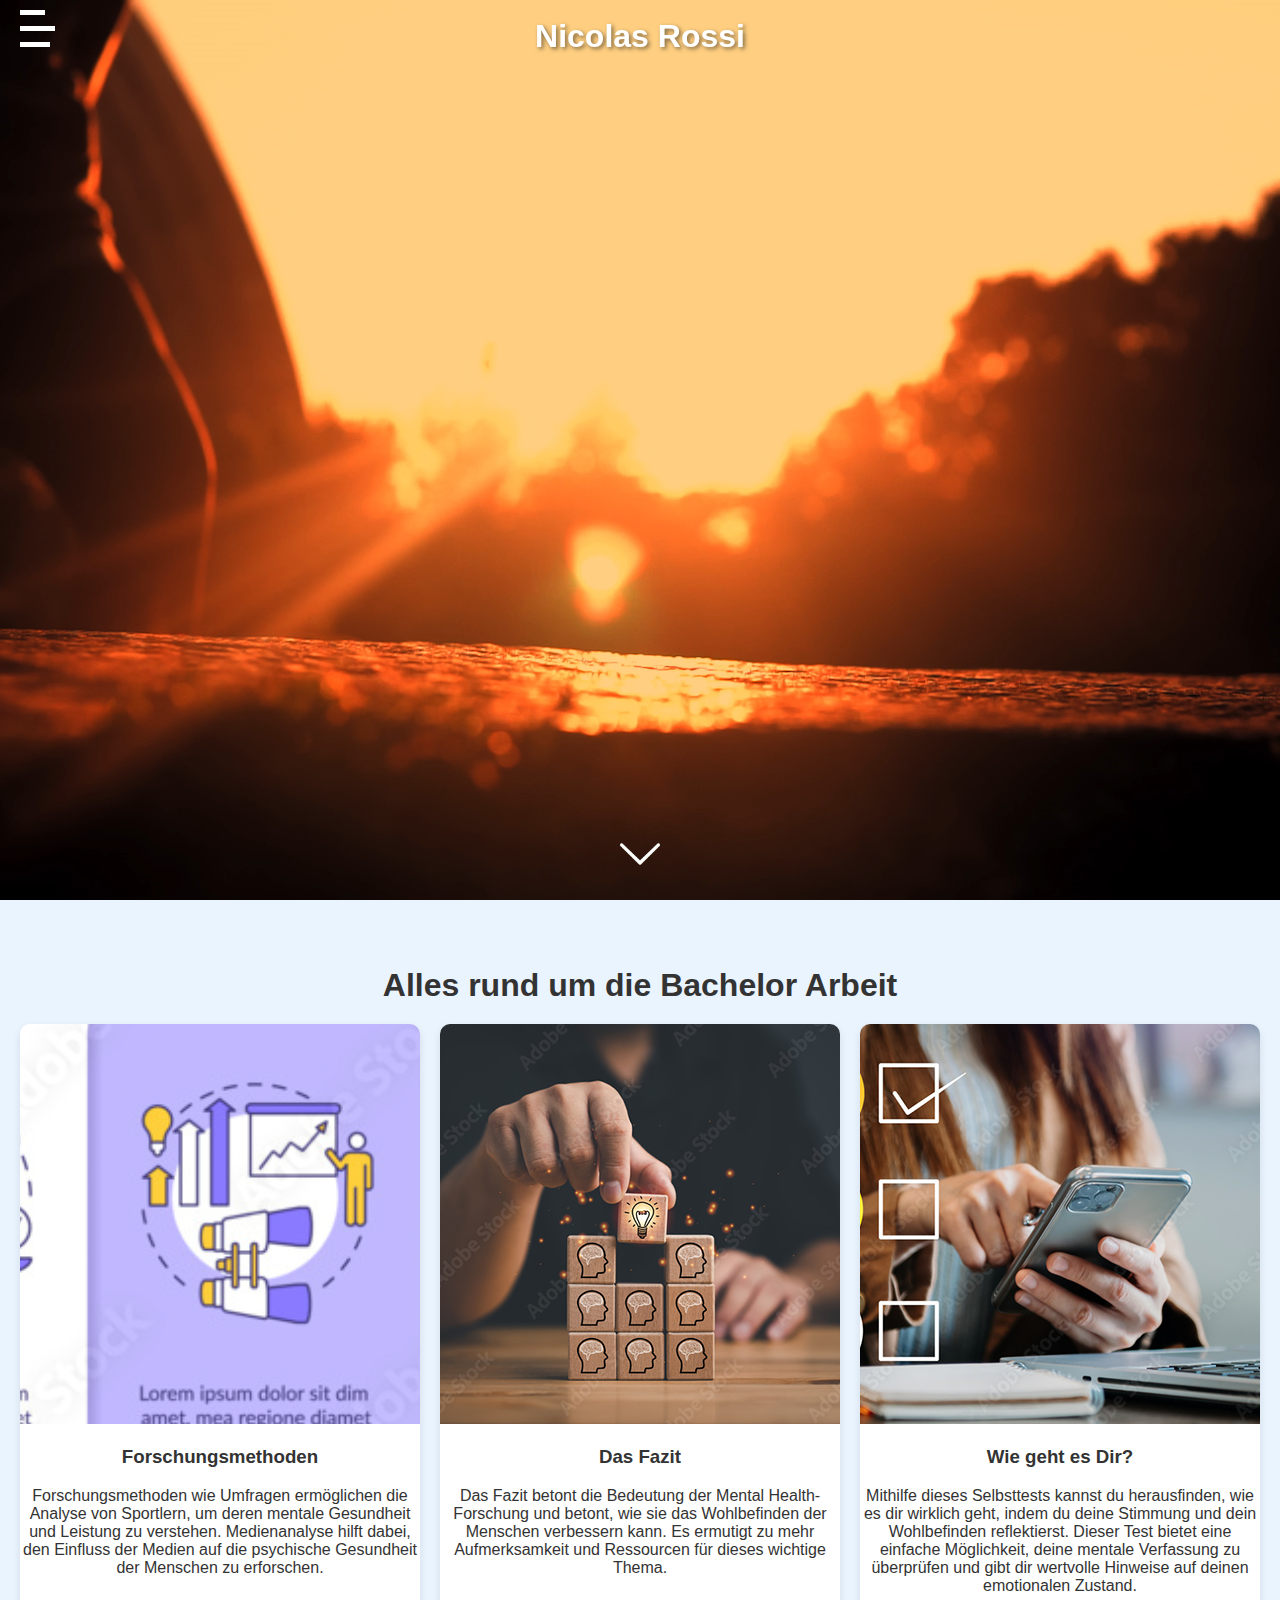
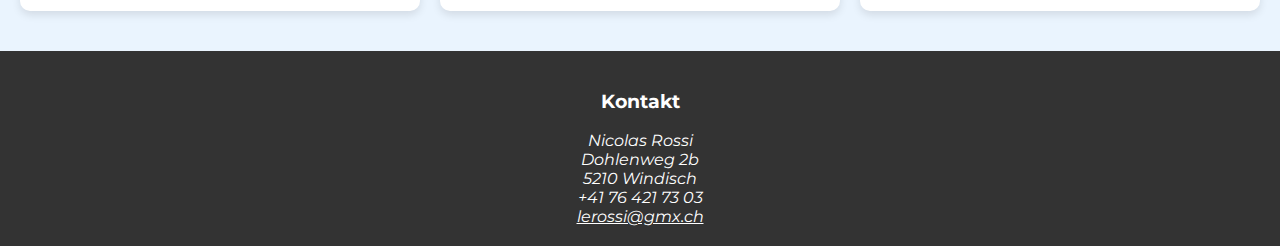
<file: HTML/index.html>
<!DOCTYPE html>
<html lang="de">

<head>
    <meta charset="UTF-8">
    <meta name="viewport" content="width=device-width, initial-scale=1.0">
    <title>Mental Health im Spitzensport</title>
    <link rel="stylesheet" href="../CSS/startseite.css">    <link href="https://fonts.googleapis.com/css2?family=Montserrat:wght@400;700&display=swap" rel="stylesheet">
    

</head>

<body>
  <!-- Hamburger Menü Button -->
<div class="menu-button"> <!-- Diese Klasse muss mit Ihrem CSS übereinstimmen -->
    <div class="bar"></div> <!-- Die Kind-Elemente für die Balken -->
</div>

    <!-- Das Navigationsmenü, das sich beim Klicken auf den Hamburger-Button öffnet -->
    <div class="menu-overlay" id="menuOverlay">
        <div class="menu-content">
            <span id="closeMenu" class="close-menu">X</span>
            <h1>Nicolas Rossi</h1>
            <ul>
                <li><a href="forschungsmethoden.html">Forschungsmethoden</a></li>
                <li><a href="fazit.html">Fazit</a></li>
                <li><a href="umfrage.html">Selbsttest - wie geht es dir?</a></li>
                <li><a href="kontakt.html">Kontakt</a></li>
            </ul>
        </div>
    </div>
    
    <div class="frontpage-content">
        <h1><a href="index.html" class="home-link">Nicolas Rossi</a></h1>
    </div>
    
    
   


    <!-- Textanimation -->
    <div class="text-animation-container">
        <div class="text-container">
            <h1 class="animated-text">Mental Health
                 im Spitzensport</h1> 
        </div>
    </div>

    <section class="video-overlay"></section>
    <video autoplay loop muted playsinline id="video-background">
        <source src="../Video/sports.mp4" type="video/mp4">
        Ihr Browser unterstützt das Video-Tag nicht.
    </video>

    <div class="frontpage-content">
        <!-- Hier können Sie Ihre Frontpage-Inhalte hinzufügen -->
    </div>

    <!-- Abschnitt mit Hintergrundfarbe -->
    <section id="featured-case-studies" class="featured-articles">
        <h2 class="section-title">Alles rund um die Bachelor Arbeit</h2>
        <div class="articles-container">
            <!-- Artikel 1 -->
            <div class="article">
                <a href="forschungsmethoden.html">
                    <img src="../Bilder/Forschung.png" alt="Bild 1" style="width: 400px; height: 400px;">
                    <h3>Forschungsmethoden</h3>
                </a>
                
                    <p>Forschungsmethoden wie Umfragen ermöglichen die Analyse von Sportlern, um deren mentale Gesundheit und Leistung zu verstehen. Medienanalyse hilft dabei, den Einfluss der Medien auf die psychische Gesundheit der Menschen zu erforschen. </p>
                </a>
            </div>
    
            <!-- Artikel 2 -->
            <div class="article">
                <a href="fazit.html">
                    <img src="../Bilder/fazit.png" alt="Bild 2">
                    <h3>Das Fazit</h3>
                    <p>Das Fazit betont die Bedeutung der Mental Health-Forschung und betont, wie sie das Wohlbefinden der Menschen verbessern kann. Es ermutigt zu mehr Aufmerksamkeit und Ressourcen für dieses wichtige Thema.</p>
                </a>
            </div>
    
            <!-- Artikel 3 -->
            <div class="article">
                <a href="umfrage.html">
                    <img src="../Bilder/Umfrage.png" alt="Bild 3">
                    <h3>Wie geht es Dir?</h3>
                    <p>
                        Mithilfe dieses Selbsttests kannst du herausfinden, wie es dir wirklich geht, indem du deine Stimmung und dein Wohlbefinden reflektierst. Dieser Test bietet eine einfache Möglichkeit, deine mentale Verfassung zu überprüfen und gibt dir wertvolle Hinweise auf deinen emotionalen Zustand.</p>
                </a>
            </div>
        </div>
    </section>
    
    

    <div class="menu-overlay" id="menuOverlay">
        <div class="menu-content">
            <span id="closeMenu" class="close-menu">X</span>
            <h1><a href="index.html" class="home-link">Nicolas Rossi</a></h1>
            <ul>
                <li><a href="#">Forschungsmethoden</a></li>
                <li><a href="#">Fazit</a></li>
                <li><a href="#">Umfrage</a></li>
                <li><a href="#">Kontakt</a></li>
            </ul>
        </div>
    </div>

    <!-- Footer-Bereich -->
    <footer id="myFooter">
        <div class="footer-content">
            <div class="footer-section">
                <h3>Kontakt</h3>
                <address>
                    Nicolas Rossi<br>
                    Dohlenweg 2b<br>
                    5210 Windisch<br>
                    <a href="tel:+41764217303" style="text-decoration: none;">+41 76 421 73 03</a><br>
                    <a href="mailto:lerossi@gmx.ch?subject=Bezüglich Ihres Projekts">lerossi@gmx.ch</a><br>
                
                </address>
    
            </div>
        </div>
    </footer>
   

    <!-- Scroll Down -->
    <div class="scroll-down-arrow">
        <a href="#featured-case-studies" id="scroll-link">
            <img src="../Bilder/scrollarrow.png" alt="Scroll nach unten" width="40" height="40">
        </a>
    </div>

    <script src="../JS/script.js"></script>


</body>
</html>
</file>
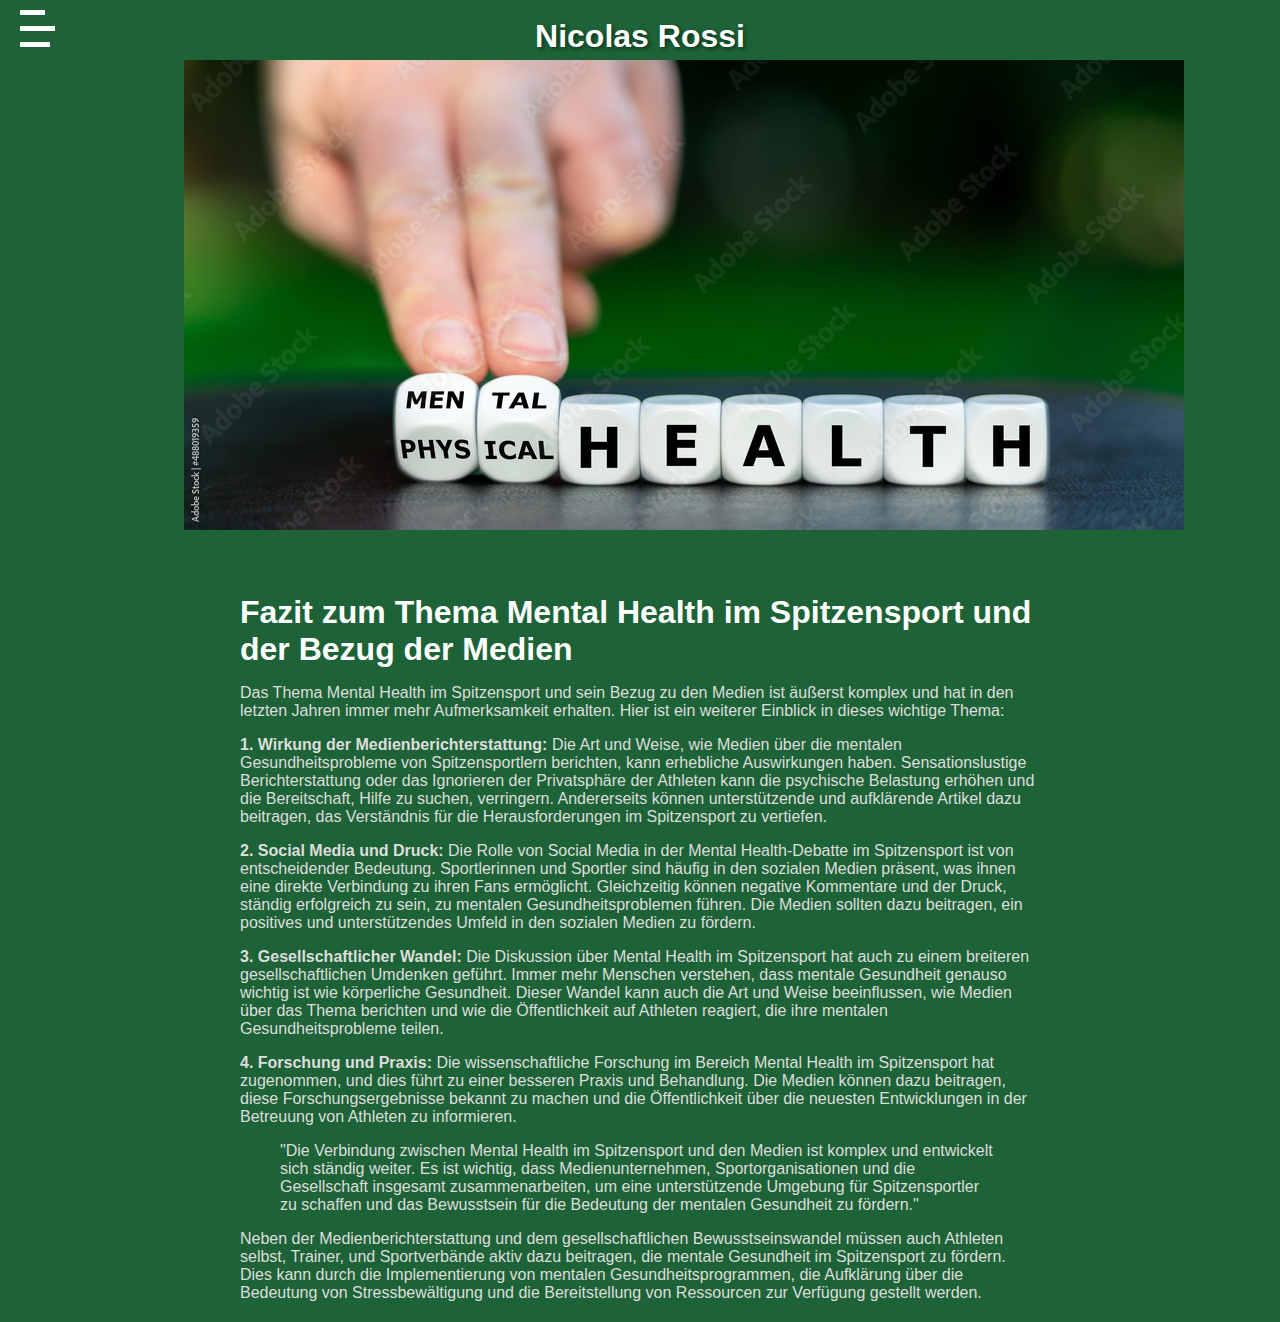
<file: HTML/fazit.html>
<!DOCTYPE html>
<html lang="de">
<head>
    <meta charset="UTF-8">
    <meta name="viewport" content="width=device-width, initial-scale=1.0">
    <title>Webseite</title>
    <link rel="stylesheet" href="../CSS/style.css">
    <link href="https://fonts.googleapis.com/css2?family=Montserrat:wght@400;700&display=swap" rel="stylesheet">
</head>
<body>
    <!-- Hamburger Menü Button -->
    <div class="menu-button">
        <div class="bar"></div>
    </div>

    <div class="menu-overlay" id="menuOverlay">
        <div class="menu-content">
            <span id="closeMenu" class="close-menu">X</span>
            <h1>Nicolas Rossi</h1>
            <ul>
                <li><a href="forschungsmethoden.html">Forschungsmethoden</a></li>
                <li><a href="fazit.html">Fazit</a></li>
                <li><a href="umfrage.html">Selbsttest - wie geht es dir?</a></li>
                <li><a href="kontakt.html">Kontakt</a></li>
            </ul>
        </div>
    </div>
    

    <div class="frontpage-content">
        <h1><a href="index.html" class="home-link">Nicolas Rossi</a></h1>
    </div>
    
    
    <!-- Menü Overlay -->
    <div class="menu-overlay" id="menuOverlay">
        <!-- Menü-Inhalt -->
    </div>

    <div class="frontpage-content">
        <!-- Frontpage-Inhalt wie zuvor -->
    </div>

    <!-- Hauptbild -->
    <div class="main-image-placeholder"><img src="../Bilder/Bild1.jpeg" alt="Mental Health Bild Bild" style="width: auto; margin-left: 10%;">
    </div>
    <!-- Beispieltext Bereich -->
    <div class="text-section">
        <h1>Fazit zum Thema Mental Health im Spitzensport und der Bezug der Medien</h1>

        <p>Das Thema Mental Health im Spitzensport und sein Bezug zu den Medien ist äußerst komplex und hat in den letzten Jahren immer mehr Aufmerksamkeit erhalten. Hier ist ein weiterer Einblick in dieses wichtige Thema:</p>
    
        <p><strong>1. Wirkung der Medienberichterstattung:</strong> Die Art und Weise, wie Medien über die mentalen Gesundheitsprobleme von Spitzensportlern berichten, kann erhebliche Auswirkungen haben. Sensationslustige Berichterstattung oder das Ignorieren der Privatsphäre der Athleten kann die psychische Belastung erhöhen und die Bereitschaft, Hilfe zu suchen, verringern. Andererseits können unterstützende und aufklärende Artikel dazu beitragen, das Verständnis für die Herausforderungen im Spitzensport zu vertiefen.</p>
    
        <p><strong>2. Social Media und Druck:</strong> Die Rolle von Social Media in der Mental Health-Debatte im Spitzensport ist von entscheidender Bedeutung. Sportlerinnen und Sportler sind häufig in den sozialen Medien präsent, was ihnen eine direkte Verbindung zu ihren Fans ermöglicht. Gleichzeitig können negative Kommentare und der Druck, ständig erfolgreich zu sein, zu mentalen Gesundheitsproblemen führen. Die Medien sollten dazu beitragen, ein positives und unterstützendes Umfeld in den sozialen Medien zu fördern.</p>
    
        <p><strong>3. Gesellschaftlicher Wandel:</strong> Die Diskussion über Mental Health im Spitzensport hat auch zu einem breiteren gesellschaftlichen Umdenken geführt. Immer mehr Menschen verstehen, dass mentale Gesundheit genauso wichtig ist wie körperliche Gesundheit. Dieser Wandel kann auch die Art und Weise beeinflussen, wie Medien über das Thema berichten und wie die Öffentlichkeit auf Athleten reagiert, die ihre mentalen Gesundheitsprobleme teilen.</p>
    
        <p><strong>4. Forschung und Praxis:</strong> Die wissenschaftliche Forschung im Bereich Mental Health im Spitzensport hat zugenommen, und dies führt zu einer besseren Praxis und Behandlung. Die Medien können dazu beitragen, diese Forschungsergebnisse bekannt zu machen und die Öffentlichkeit über die neuesten Entwicklungen in der Betreuung von Athleten zu informieren.</p>
    
        <blockquote>
            <p>"Die Verbindung zwischen Mental Health im Spitzensport und den Medien ist komplex und entwickelt sich ständig weiter. Es ist wichtig, dass Medienunternehmen, Sportorganisationen und die Gesellschaft insgesamt zusammenarbeiten, um eine unterstützende Umgebung für Spitzensportler zu schaffen und das Bewusstsein für die Bedeutung der mentalen Gesundheit zu fördern."</p>
        </blockquote>
    
        <p>Neben der Medienberichterstattung und dem gesellschaftlichen Bewusstseinswandel müssen auch Athleten selbst, Trainer, und Sportverbände aktiv dazu beitragen, die mentale Gesundheit im Spitzensport zu fördern. Dies kann durch die Implementierung von mentalen Gesundheitsprogrammen, die Aufklärung über die Bedeutung von Stressbewältigung und die Bereitstellung von Ressourcen zur Verfügung gestellt werden.</p>
    
    </div>


    

    <script src="../JS/script.js"></script>
    
</body>
</html>


</html>
</file>
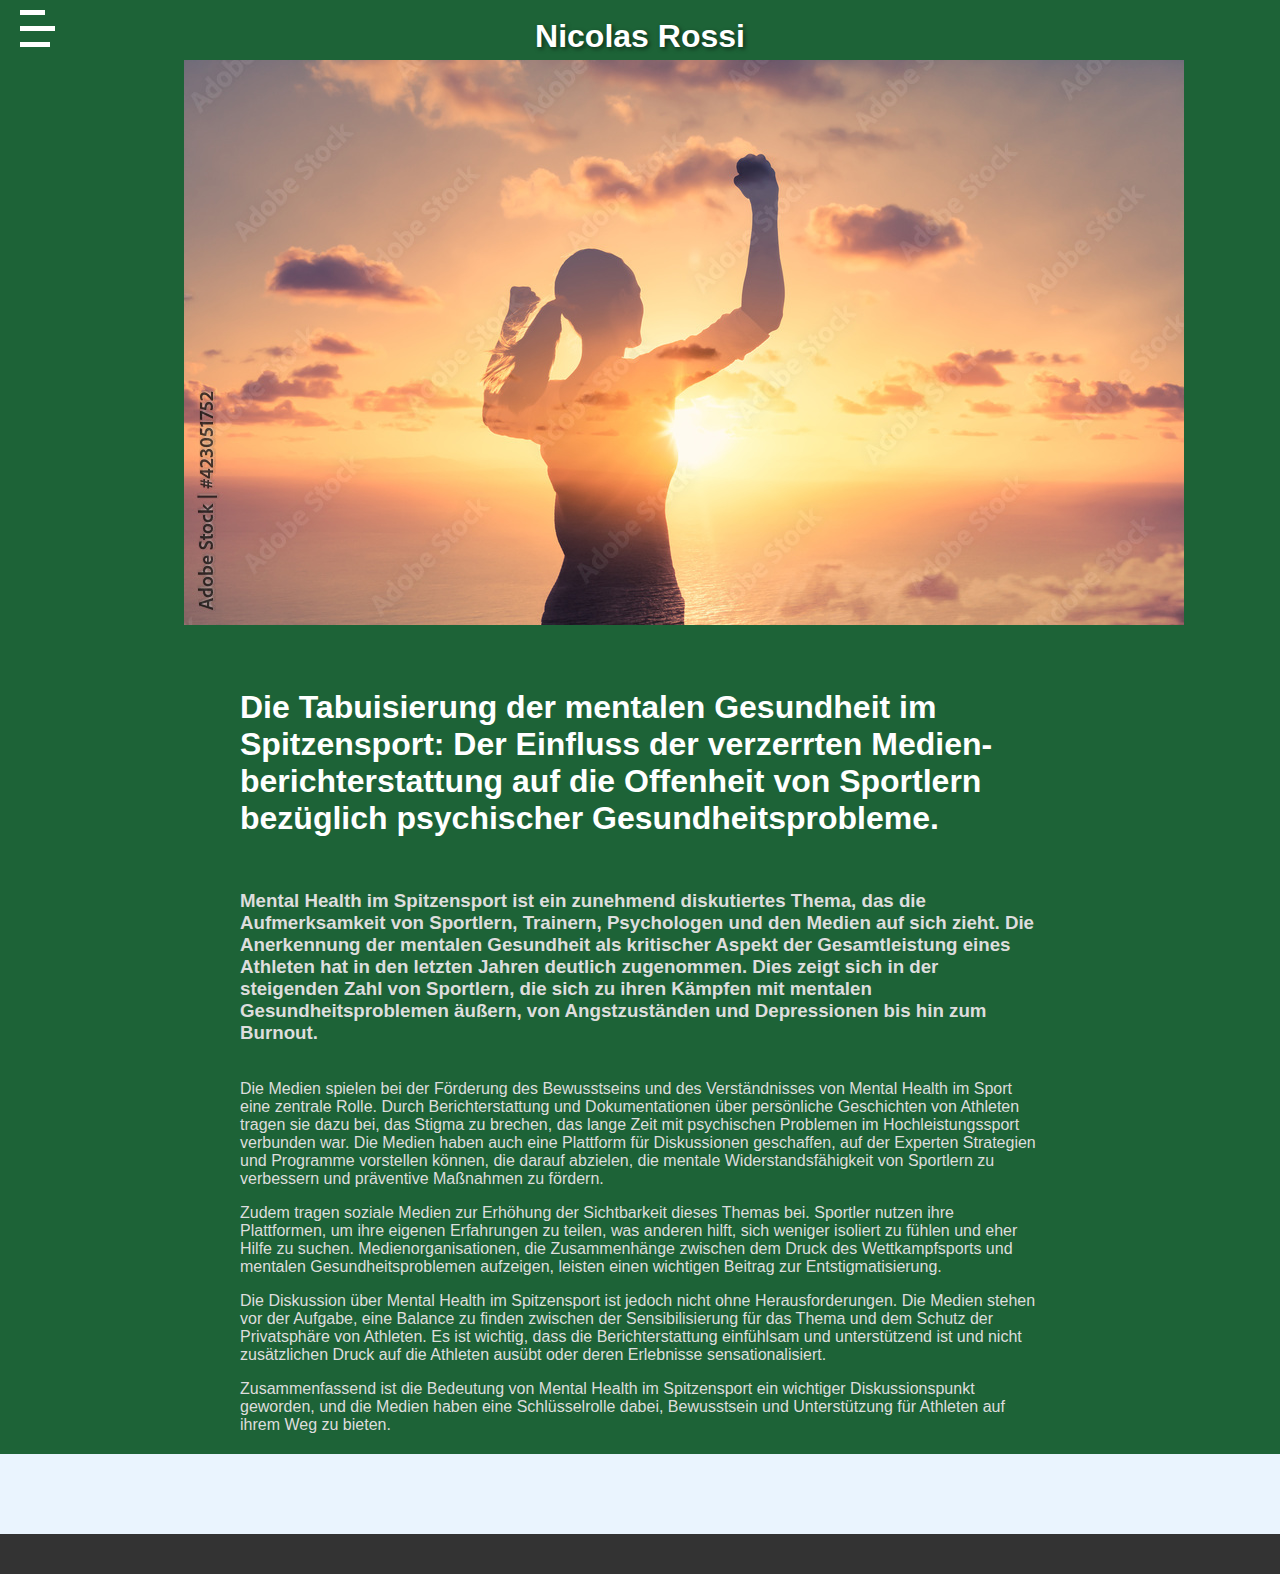
<file: HTML/forschungsmethoden.html>
<!DOCTYPE html>
<html lang="de">
<head>
    <meta charset="UTF-8">
    <meta name="viewport" content="width=device-width, initial-scale=1.0">
    <title>Webseite</title>
    <link rel="stylesheet" href="../CSS/style.css">
    <link href="https://fonts.googleapis.com/css2?family=Montserrat:wght@400;700&display=swap" rel="stylesheet">
</head>

<body>
    <!-- Hamburger Menü Button -->
    <div class="menu-button">
        <div class="bar"></div>
    </div>

    <div class="menu-overlay" id="menuOverlay">
        <div class="menu-content">
            <span id="closeMenu" class="close-menu">X</span>
            <h1>Nicolas Rossi</h1>
            <ul>
                <li><a href="forschungsmethoden.html">Forschungsmethoden</a></li>
                <li><a href="fazit.html">Fazit</a></li>
                <li><a href="umfrage.html">Selbsttest - wie geht es dir?</a></li>
                <li><a href="kontakt.html">Kontakt</a></li>
            </ul>
        </div>
    </div>
    

    <div class="frontpage-content">
        <h1><a href="index.html" class="home-link">Nicolas Rossi</a></h1>
    </div>
    
    <!-- Menü Overlay -->
    <div class="menu-overlay" id="menuOverlay">
        <!-- Menü-Inhalt -->
    </div>

    <div class="frontpage-content">
        <!-- Frontpage-Inhalt wie zuvor -->
    </div>

    <!-- Hauptbild Platzhalter -->
    <div class="main-image-placeholder"><img src="../Bilder/Bild2.jpeg" alt="Mental Health Bild Bild" style="width: auto; margin-left: 10%;">
    </div>

    <!-- Beispieltext Bereich -->
    <div class="text-section">
        <h1>Die Tabuisierung der mentalen Gesundheit im Spitzensport: Der Einfluss der verzerrten Medien- berichterstattung auf die Offenheit von Sportlern bezüglich psychischer Gesundheitsprobleme.</h1> 
        <br>
        <p><h3>
            Mental Health im Spitzensport ist ein zunehmend diskutiertes Thema, das die Aufmerksamkeit von Sportlern, Trainern, Psychologen und den Medien auf sich zieht. Die Anerkennung der mentalen Gesundheit als kritischer Aspekt der Gesamtleistung eines Athleten hat in den letzten Jahren deutlich zugenommen. Dies zeigt sich in der steigenden Zahl von Sportlern, die sich zu ihren Kämpfen mit mentalen Gesundheitsproblemen äußern, von Angstzuständen und Depressionen bis hin zum Burnout.
        </p></h3>
        <p><br>
            Die Medien spielen bei der Förderung des Bewusstseins und des Verständnisses von Mental Health im Sport eine zentrale Rolle. Durch Berichterstattung und Dokumentationen über persönliche Geschichten von Athleten tragen sie dazu bei, das Stigma zu brechen, das lange Zeit mit psychischen Problemen im Hochleistungssport verbunden war. Die Medien haben auch eine Plattform für Diskussionen geschaffen, auf der Experten Strategien und Programme vorstellen können, die darauf abzielen, die mentale Widerstandsfähigkeit von Sportlern zu verbessern und präventive Maßnahmen zu fördern.
        </p>
        <p>
            Zudem tragen soziale Medien zur Erhöhung der Sichtbarkeit dieses Themas bei. Sportler nutzen ihre Plattformen, um ihre eigenen Erfahrungen zu teilen, was anderen hilft, sich weniger isoliert zu fühlen und eher Hilfe zu suchen. Medienorganisationen, die Zusammenhänge zwischen dem Druck des Wettkampfsports und mentalen Gesundheitsproblemen aufzeigen, leisten einen wichtigen Beitrag zur Entstigmatisierung.
        </p>
        <p>
            Die Diskussion über Mental Health im Spitzensport ist jedoch nicht ohne Herausforderungen. Die Medien stehen vor der Aufgabe, eine Balance zu finden zwischen der Sensibilisierung für das Thema und dem Schutz der Privatsphäre von Athleten. Es ist wichtig, dass die Berichterstattung einfühlsam und unterstützend ist und nicht zusätzlichen Druck auf die Athleten ausübt oder deren Erlebnisse sensationalisiert.
        </p>
        <p> 
            Zusammenfassend ist die Bedeutung von Mental Health im Spitzensport ein wichtiger Diskussionspunkt geworden, und die Medien haben eine Schlüsselrolle dabei, Bewusstsein und Unterstützung für Athleten auf ihrem Weg zu bieten.
        </p> 
                 </div>

    <!-- Abschnitt mit Hintergrundfarbe und Artikeln wie zuvor -->
    <section id="featured-case-studies" class="featured-articles">
        <!-- Artikel-Container und Inhalte wie zuvor -->
    </section>

    <!-- Footer-Bereich wie zuvor -->
    <footer id="myFooter">
        <!-- Footer-Inhalt wie zuvor -->
    </footer>

    <!-- Scroll Down wie zuvor -->
    <div class="scroll-down-arrow">
        <!-- Scroll-Link wie zuvor -->
    </div>

    <script src="../JS/script.js"></script>

</body>
</html>
</file>
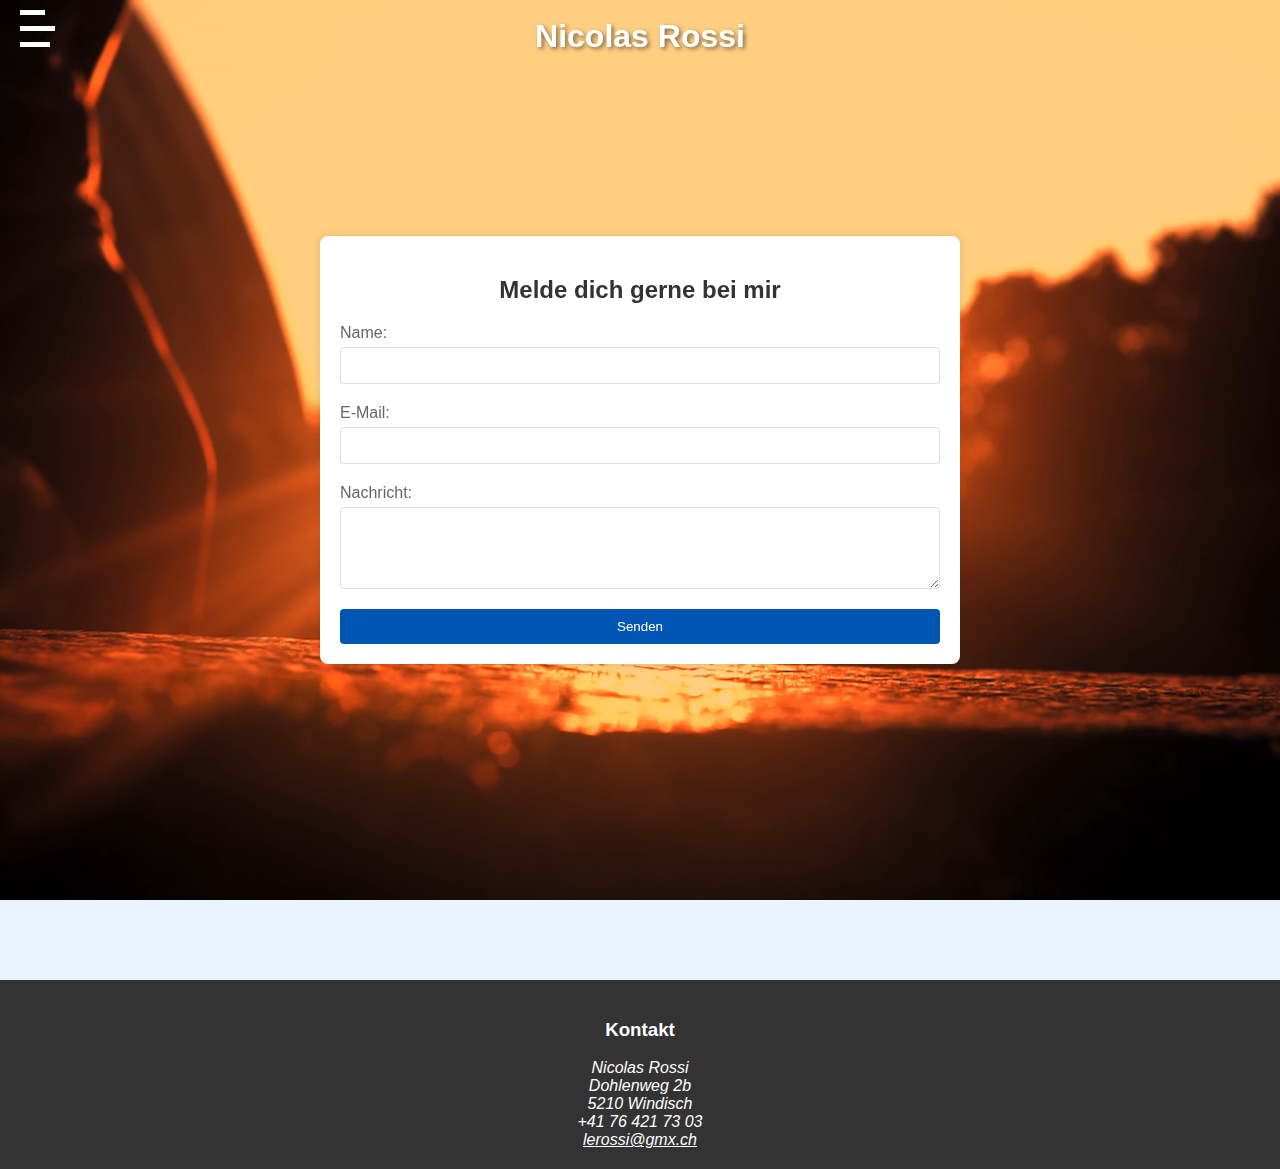
<file: HTML/kontakt.html>
<!DOCTYPE html>
<html lang="de">
<head>
    <meta charset="UTF-8">
    <meta name="viewport" content="width=device-width, initial-scale=1.0">
    <title>Kontaktformular</title>
 <link rel="stylesheet" href="../CSS/style.css">
 

</head>
<body>

 <!-- Hamburger Menü Button -->
 <div class="menu-button">
    <div class="bar"></div>
</div>

<div class="menu-overlay" id="menuOverlay">
    <div class="menu-content">
        <span id="closeMenu" class="close-menu">X</span>
        <h1>Nicolas Rossi</h1>
        <ul>
            <li><a href="forschungsmethoden.html">Forschungsmethoden</a></li>
            <li><a href="fazit.html">Fazit</a></li>
            <li><a href="umfrage.html">Selbsttest - wie geht es dir?</a></li>
            <li><a href="kontakt.html">Kontakt</a></li>
        </ul>
    </div>
</div>

<div class="frontpage-content">
    <h1><a href="index.html" class="home-link">Nicolas Rossi</a></h1>
</div>

<div class="container">
    <h2>Melde dich gerne bei mir</h2>

    <form action="../PHP/submit_form.php" method="post">
        <label for="name">Name:</label>
        <input type="text" id="name" name="name" required>

        <label for="email">E-Mail:</label>
        <input type="email" id="email" name="email" required>

        <label for="message">Nachricht:</label>
        <textarea id="message" name="message" rows="4" required></textarea>

        <input type="submit" value="Senden">
    </form>
</div>

<section class="video-overlay"></section>
<video autoplay loop muted playsinline id="video-background">
    <source src="../Video/sports.mp4" type="video/mp4">
    Ihr Browser unterstützt das Video-Tag nicht.
</video>
<script src="../JS/script.js"></script>

<section id="featured-case-studies" class="featured-articles">
    <!-- Artikel-Container und Inhalte wie zuvor -->
</section>
</body>
</html>

 <!-- Footer-Bereich -->
 <footer id="myFooter">
    <div class="footer-content">
        <div class="footer-section">
            <h3>Kontakt</h3>
            <address>
                Nicolas Rossi<br>
                Dohlenweg 2b<br>
                5210 Windisch<br>
                <a href="tel:+41764217303" style="text-decoration: none;">+41 76 421 73 03</a><br>
                <a href="mailto:lerossi@gmx.ch?subject=Bezüglich Ihres Projekts">lerossi@gmx.ch</a><br>
            
            </address>

        </div>
    </div>
</footer>
</file>
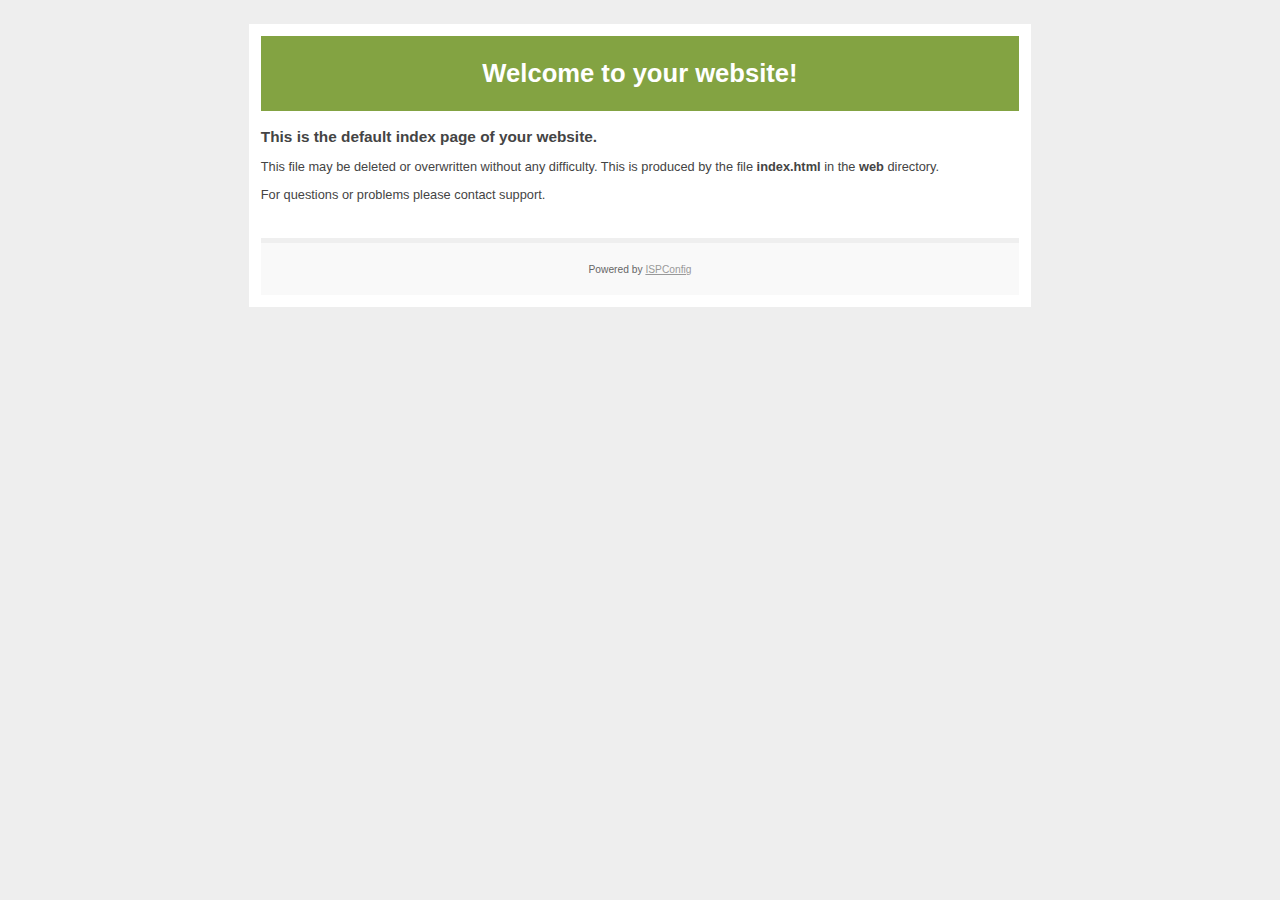
<file: HTML/standard_index.html>
<!DOCTYPE html PUBLIC "-//W3C//DTD XHTML 1.0 Transitional//EN"
   "http://www.w3.org/TR/xhtml1/DTD/xhtml1-transitional.dtd">
<html xmlns="http://www.w3.org/1999/xhtml" xml:lang="en" lang="en">
<head>
    <title>Welcome!</title>
    <meta http-equiv="Content-Type" content="text/html; charset=utf-8"/>
    <link rel="shortcut icon" href="/favicon.ico" />
    <meta name="robots" content="noindex" />
	<style type="text/css"><!--
    body {
        color: #444444;
        background-color: #EEEEEE;
        font-family: 'Trebuchet MS', sans-serif;
        font-size: 80%;
    }
    h1 {}
    h2 { font-size: 1.2em; }
    #page{
        background-color: #FFFFFF;
        width: 60%;
        margin: 24px auto;
        padding: 12px;
    }
    #header{
        padding: 6px ;
        text-align: center;
    }
    .header{ background-color: #83A342; color: #FFFFFF; }
    #content {
        padding: 4px 0 24px 0;
    }
    #footer {
        color: #666666;
        background: #f9f9f9;
        padding: 10px 20px;
        border-top: 5px #efefef solid;
        font-size: 0.8em;
        text-align: center;
    }
    #footer a {
        color: #999999;
    }
    --></style>
</head>
<body>
    <div id="page">
        <div id="header" class="header">
            <h1>Welcome to <!--ADRESSE//-->your website!<!--ADRESSE//--></h1>
        </div>
        <div id="content">
            <h2>This is the default index page of your website.</h2>
            <p>This file may be deleted or overwritten without any difficulty. This is produced by the file <b>index.html</b> in the <b>web</b> directory.</p>
            <p>For questions or problems please contact <!--SUPPORT//-->support<!--SUPPORT//-->.</p>
        </div>
        <div id="footer">
            <p>Powered by <a href="https://www.ispconfig.org">ISPConfig</a></p>
        </div>
    </div>
</body>
</html>
</file>
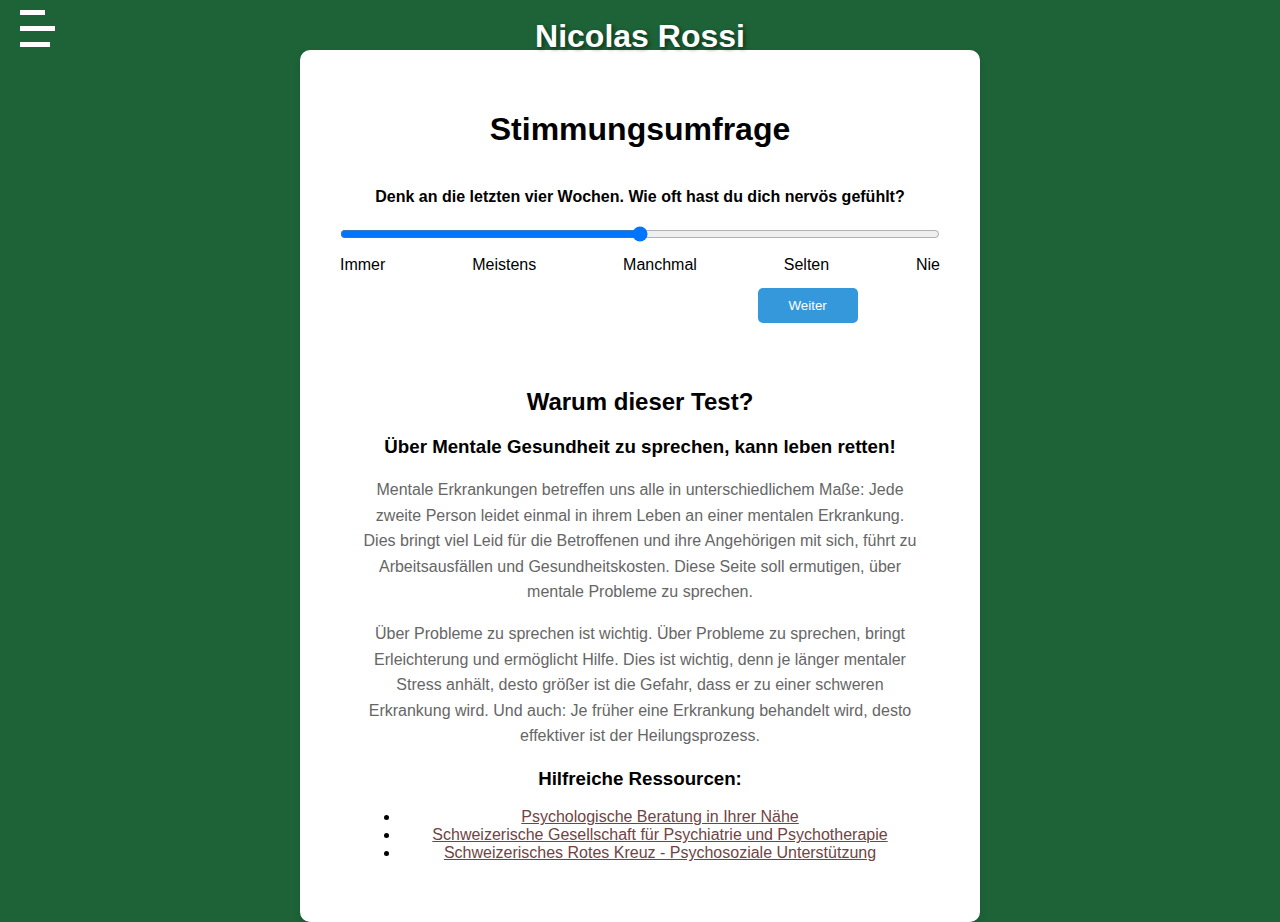
<file: HTML/umfrage.html>
<!DOCTYPE html>
<html lang="de">
<head>
    <meta charset="UTF-8">
    <meta name="viewport" content="width=device-width, initial-scale=1.0">
    <title>Stimmungsumfrage</title>
    <link rel="stylesheet" href="../CSS/umfrage.css">
    <link href="https://fonts.googleapis.com/css2?family=Montserrat:wght@400;700&display=swap" rel="stylesheet">
</head>

      <!-- Hamburger Menü Button -->
<div class="menu-button"> <!-- Diese Klasse muss mit Ihrem CSS übereinstimmen -->
    <div class="bar"></div> <!-- Die Kind-Elemente für die Balken -->
</div>

    <!-- Das Navigationsmenü, das sich beim Klicken auf den Hamburger-Button öffnet -->
    <div class="menu-overlay" id="menuOverlay">
        <div class="menu-content">
            <span id="closeMenu" class="close-menu">X</span>
            <h1>Nicolas Rossi</h1>
            <ul>
                <li><a href="forschungsmethoden.html">Forschungsmethoden</a></li>
                <li><a href="fazit.html">Fazit</a></li>
                <li><a href="umfrage.html">Selbsttest - wie geht es dir?</a></li>
                <li><a href="kontakt.html">Kontakt</a></li>
            </ul>
        </div>
    </div>
    
    <div class="frontpage-content">
        <h1><a href="index.html" class="home-link">Nicolas Rossi</a></h1>
    </div>
    
<!-- Hintergrund-Container für die Umfrage -->


<div class="container">
    <h1>Stimmungsumfrage</h1>
    
    <!-- Frage 1 -->
    <div class="slider-container question" id="question1">
        <label for="nervoes">Denk an die letzten vier Wochen. Wie oft hast du dich nervös gefühlt?</label>
        <input type="range" min="1" max="5" value="3" class="slider" id="nervoes">
        <div class="slider-labels">
            <span>Immer</span>
            <span>Meistens</span>
            <span>Manchmal</span>
            <span>Selten</span>
            <span>Nie</span>
        </div>
        <button type="button" class="next-button">Weiter</button>
    </div>

    <!-- Frage 2 -->
    <div class="slider-container question" id="question2" style="display: none;">
        <label for="niedergeschlagen">Und wie oft niedergeschlagen oder verstimmt?</label>
        <input type="range" min="1" max="5" value="3" class="slider" id="niedergeschlagen">
        <div class="slider-labels">
            <span>Immer</span>
            <span>Meistens</span>
            <span>Manchmal</span>
            <span>Selten</span>
            <span>Nie</span>
        </div>
        <button type="button" class="prev-button">Zurück</button>
        <button type="button" class="next-button">Weiter</button>
    </div>

    <!-- Frage 3 -->
    <div class="slider-container question" id="question3" style="display: none;">
        <label for="entmutigt">Wie oft fühltest du dich in dem Zeitraum entmutigt und deprimiert?</label>
        <input type="range" min="1" max="5" value="3" class="slider" id="entmutigt">
        <div class="slider-labels">
            <span>Immer</span>
            <span>Meistens</span>
            <span>Manchmal</span>
            <span>Selten</span>
            <span>Nie</span>
        </div>
        <button type="button" class="prev-button">Zurück</button>
        <button type="button" class="next-button">Weiter</button>
    </div>

    <!-- Frage 4 -->
    <div class="slider-container question" id="question4" style="display: none;">
        <label for="ausgeglichen">Ebenfalls im letzten Monat: Wie oft warst du ruhig und ausgeglichen?</label>
        <input type="range" min="1" max="5" value="3" class="slider" id="ausgeglichen">
        <div class="slider-labels">
            <span>Immer</span>
            <span>Meistens</span>
            <span>Manchmal</span>
            <span>Selten</span>
            <span>Nie</span>
        </div>
        <button type="button" class="prev-button">Zurück</button>
        <button type="button" class="next-button">Weiter</button>
    </div>

    <!-- Frage 5 -->
    <div class="slider-container question" id="question5" style="display: none;">
        <label for="gluecklich">Und wie oft glücklich?</label>
        <input type="range" min="1" max="5" value="3" class="slider" id="gluecklich">
        <div class="slider-labels">
            <span>Immer</span>
            <span>Meistens</span>
            <span>Manchmal</span>
            <span>Selten</span>
            <span>Nie</span>
            <div class="buttons" style="margin-top: 20px; text-align: center;">
                <button type="button" class="prev-button" style="margin-right: 10px; padding: 10px 20px; background-color: #007bff; color: #fff; border: none; cursor: pointer;">Zurück</button>
                <button type="button" class="next-button" style="margin-right: 10px; padding: 10px 20px; background-color: #007bff; color: #fff; border: none; cursor: pointer;">Weiter</button>
                <button type="button" class="next-button" id="show-result" style="padding: 3px 19px; background-color: #007bff; color: #fff; border: none; cursor: pointer; display: flex; justify-content: center; align-items: center;">Ergebnis anzeigen</button>
            </div>
            
            

   <div id="ergebnis" class="ergebnis" style="display: none;"></div> 

</div>
<br>
<div class="background-box"></div>

<script src="../JS/umfrage.js"></script>


</div>

<div class="background-box"></div>

<script src="../JS/umfrage.js"></script>

<br>
<br>
<br>
<div class="rectangle-box">
    
    <div class="text-section">
        <h2>Warum dieser Test?</h2>
        <h3>Über Mentale Gesundheit zu sprechen, kann leben retten!</h3>
        <p>Mentale Erkrankungen betreffen uns alle in unterschiedlichem Maße: Jede zweite Person leidet einmal in ihrem Leben an einer mentalen Erkrankung. Dies bringt viel Leid für die Betroffenen und ihre Angehörigen mit sich, führt zu Arbeitsausfällen und Gesundheitskosten. Diese Seite soll ermutigen, über mentale Probleme zu sprechen.</p>
        <p>Über Probleme zu sprechen ist wichtig. Über Probleme zu sprechen, bringt Erleichterung und ermöglicht Hilfe. Dies ist wichtig, denn je länger mentaler Stress anhält, desto größer ist die Gefahr, dass er zu einer schweren Erkrankung wird. Und auch: Je früher eine Erkrankung behandelt wird, desto effektiver ist der Heilungsprozess.</p>
        <div class="helpful-resources">
            <h3>Hilfreiche Ressourcen:</h3>
            <ul>
                <li><a href="https://www.psychologie.ch" target="_blank">Psychologische Beratung in Ihrer Nähe</a></li>
                <li><a href="https://www.sggp.ch" target="_blank">Schweizerische Gesellschaft für Psychiatrie und Psychotherapie</a></li>
                <li><a href="https://www.redcross.ch/de/psychosoziale-unterstuetzung" target="_blank">Schweizerisches Rotes Kreuz - Psychosoziale Unterstützung</a></li>
            </ul>
        </div>
    </div>
</div>
</section>
</footer>
</body>
</html>
</file>
<file: CSS/startseite.css>
/* Grundstil */
body {
    font-family: Arial, sans-serif;
    margin: 0;
    padding: 0;
    background-color: #ffffff;
}

.home-link {
    color: white;
    text-decoration: none; /* Dies entfernt die Unterstreichung */
}


/* Hauptabschnitt */
.main-section {
    padding: 50px 0;
    background-color: #f4f4f4;
}

/* CSS für die Artikel-Anordnung */
.featured-case-studies {
    display: flex;
    justify-content: center;
    gap: 20px;
    margin: 40px 0;
}
.case-study {
    box-shadow: 0 4px 8px rgba(0, 0, 0, 0.1);
    background-color: #ffffff;
    border-radius: 10px;
    overflow: hidden;
    max-width: 400px;
    flex: 1;
}
.case-study img {
    width: 100%;
    display: block;
}
.case-study h3 {
    padding: 10px 15px;
    margin: 0;
    background-color: #333;
    color: #fff;
}
.case-study p {
    padding: 10px 15px;
    margin: 0;
    color: #666;
}

/* Footer */
.footer {
    background-color: #333;
    padding: 20px 0;
    color: #fff;
}
.footer-content {
    max-width: 1200px;
    margin: 0 auto;
    display: flex;
    justify-content: space-between;
    align-items: center;
}
.footer-content p {
    margin: 0;
}
.footer-logo {
    display: flex;
    align-items: center;
}
.footer-logo img {
    width: 40px;
    margin-right: 10px;
}

/* Video */
.video-overlay {
    position: relative;
    width: 100%;
    height: 100vh;
    display: flex;
    justify-content: center;
    align-items: center;
}
#video-background {
    width: 100%;
    height: 100%;
    object-fit: cover;
    position: absolute;
    top: 0;
    left: 0;
    z-index: -1;
}

/*  Menü */
/* Neuen Menü-Button-Stil einfügen */
.menu-button {
    cursor: pointer;
    display: block;
    position: absolute;
    top: 20px;
    left: 20px;
    z-index: 100;
  }
  
  .menu-button .bar {
    background-color: #fff;
    height: 5px;
    width: 35px;
    margin: 6px 0;
    transition: background-color 0.3s, width 0.3s;
  }
  
  .menu-button .bar:before,
  .menu-button .bar:after {
    content: '';
    background-color: #fff;
    height: 5px;
    position: absolute;
    left: 0;
    transition: background-color 0.3s, width 0.3s;
  }
  
  .menu-button .bar:before {
    top: -10px;
    width: 25px;
  }
  
  .menu-button .bar:after {
    bottom: -10px;
    width: 30px;
  }
  
  .menu-button:hover .bar,
  .menu-button:hover .bar:before,
  .menu-button:hover .bar:after {
    width: 35px;
    background-color: #ccc; /* Farbe beim Hover, damit der Effekt sichtbar ist */
  }
  

.nav {
    position: fixed;
    top: 0;
    left: -100%;
    width: 100%;
    height: 100%;
    background-color: #003333;
    display: flex;
    align-items: center;
    justify-content: center;
    z-index: 3;
    transition: left 0.5s ease-in;
    left: -100%; /* Startposition, Menü versteckt */
}
.nav.open {
    left: 0;
    transition: left 1s ease-out;
}
.nav ul {
    list-style: none;
}
.nav ul li {
    margin: 1rem 0;
}
.nav ul li a {
    color: white;
    text-decoration: none;
    font-size: 1.5rem;
    transition: color 0.3s;
}
.nav ul li a:hover {
    color: #ffa500;
}

.menu-btn.open .bar::before {
    transform: rotate(-45deg) translate(-5px, 5px);
}

.menu-btn.open .bar::after {
    transform: rotate(45deg) translate(-5px, -5px);
}

.menu-btn.open .bar {
    background-color: transparent; /* macht den mittleren Balken unsichtbar */
}


/* Weitere Styles */

.menu-overlay {
    display: none; /* initial ausblenden */
    opacity: 0; /* dies ermöglicht die Transition */
    transition: opacity 0.5s ease-in-out; /* sanfte Übergangsanimation */

    position: fixed;
    top: 0;
    left: 0;
    width: 100%;
    height: 100%;
    background: #003333; /* Dunkelgrüner Hintergrund */
    z-index: 3;
    align-items: center;
    justify-content: center;
}

/* Sobald die Klasse 'active' hinzugefügt wird, zeigen wir das Overlay an */
.menu-overlay.active {
    display: flex; 
    opacity: 1; 
}
.menu-content {
    max-width: 800px;
    margin: auto;
    text-align: center;
}

.menu-content h1 {
    font-size: 3rem;
    color: white;
    margin-bottom: 50px;
}

.menu-content ul {
    list-style-type: none;
    padding: 0;
}

.menu-content ul li {
    margin: 20px 0;
}

.menu-content ul li a {
    font-size: 2rem;
    color: white;
    text-decoration: none;
    transition: color 0.3s;
}

.menu-content ul li a:hover {
    color: #009999; /* Hellgrüne Farbe beim Überfahren */
}

.close-menu {
    position: absolute;
    top: 2rem;
    right: 2rem;
    font-size: 2rem;
    cursor: pointer;
    color: white;
}


.frontpage-content {
    position: absolute;
    top: 2%;  /* Abstand von oben, kann nach Bedarf angepasst werden */
    left: 50%;
    transform: translateX(-50%);
    text-align: center;
}

.frontpage-content h1 {
    font-size: 2em;  /* oder eine andere gewünschte Größe */
    color: #ffffff;   /* Weiß für Kontrast */
    text-shadow: 2px 2px 4px rgba(0, 0, 0, 0.5); /* Schatten für Lesbarkeit */
    margin: 0;  
}

/* Textanimation */
.text-animation-container {
    position: absolute;
    top: 50%;
    left: 50%;
    transform: translate(-50%, -50%);
    text-align: center;
    z-index: 2;
}

.animated-text {
    font-size: 3em;
    color: #fff;
    opacity: 0;
    animation: writeText 4s ease-in-out forwards, fadeIn 2s ease-in-out 0s forwards, brightness 2s ease-in-out 0s forwards; /* Hier haben wir das animation-delay auf 0s gesetzt */
    white-space: nowrap;
    overflow: hidden;
}
/* CSS für die Artikelübersicht */
.article a {
    text-decoration: none; /* Entfernt die Unterstreichung des Links */
    color: inherit; /* Erbt die Textfarbe vom Elternelement */
}

.article h3,
.article p {
    color: #333; /* Setzt eine sichtbare Textfarbe */
    /* Stellen Sie sicher, dass keine display:none oder visibility:hidden Eigenschaften hier definiert sind */
}

/* Optional: Hinzufügen eines Hover-Effekts */
.article a:hover h3,
.article a:hover p {
    color: #555; /* Ändert die Farbe beim Überfahren mit der Maus */
}

@keyframes writeText {
    0% {
        width: 0;
    }
    100% {
        width: 100%;
    }
}

@keyframes fadeIn {
    0% {
        opacity: 0;
    }
    100% {
        opacity: 1;
    }
}

@keyframes brightness {
    0% {
        filter: brightness(0.1);
    }
    100% {
        filter: brightness(1);
    }
}

.scroll-down-arrow {
    position: absolute;
    bottom: 20px; /* Ändere den Abstand nach Bedarf */
    left: 50%;
    transform: translateX(-50%);
  }
  
  .scroll-down-arrow a {
    font-size: 24px; /* Ändere die Größe nach Bedarf */
    color: rgb(255, 255, 255); /* Ändere die Farbe nach Bedarf */
    text-decoration: none;
    cursor: pointer;
  }
  
  .scroll-down-arrow img {
    filter: invert(100%); /* Dies ändert die Farben des Bildes von schwarz zu weiß */
  }

  /* CSS für den Abschnitt */
.featured-articles {
    background-color: #eaf4fe; /* Hintergrundfarbe anpassen */
    padding: 40px 0; /* Whitespace oben und unten */
    text-align: center; /* Text mittig ausrichten */
}

.section-title {
    font-size: 2em;
    color: #333; /* Titelfarbe anpassen */
    margin-bottom: 20px; /* Abstand zum Artikelcontainer */
}

.articles-container {
    display: flex;
    flex-wrap: wrap;
    justify-content: center; /* Artikel in der Mitte ausrichten */
    gap: 20px; /* Abstand zwischen den Artikeln */
}

.article {
    box-shadow: 0 4px 8px rgba(0, 0, 0, 0.1);
    background-color: #ffffff;
    border-radius: 10px;
    overflow: hidden;
    max-width: 400px;
    flex: 1;
}

#myFooter {
    background-color: #333; /* Hintergrundfarbe des Footers */
    color: #fff; /* Textfarbe */
    padding: 20px 0; /* Abstand oben und unten hinzufügen */
    font-family: 'Montserrat', sans-serif;  /* Hier wird die Schriftart gesetzt */
    display: flex; /* Verwenden Sie Flexbox */
    justify-content: center; /* Horizontal zentrieren */
    align-items: center; /* Vertikal zentrieren */
    text-align: center; /* Text zentrieren */
}

/* Ändere die Farbe der Links auf Weiß und füge eine Unterstreichung hinzu */
a {
    color: #ffffff;
    text-decoration: underline;
}
</file>
<file: CSS/style.css>
body {
    font-family: Arial, sans-serif;
    margin: 0;
    padding: 0;
    color: #ddd;
    background-color: #1d6337;
}

.home-link {
    color: white;
    text-decoration: none; /* Dies entfernt die Unterstreichung */
}

/* Hauptabschnitt */
.main-section {
    padding: 50px 0;
    background-color: #1d6337;
}

/* CSS für die Artikel-Anordnung */
.featured-case-studies {
    display: flex;
    justify-content: center;
    gap: 20px;
    margin: 40px 0;
}
.case-study {
    box-shadow: 0 4px 8px rgba(0, 0, 0, 0.1);
    background-color: #ffffff;
    border-radius: 10px;
    overflow: hidden;
    max-width: 400px;
    flex: 1;
}
.case-study img {
    width: 100%;
    display: block;
}
.case-study h3 {
    padding: 10px 15px;
    margin: 0;
    background-color: #333;
    color: #fff;
}
.case-study p {
    padding: 10px 15px;
    margin: 0;
    color: #666;
}

/* Video */
.video-overlay {
    position: relative;
    width: 100%;
    height: 100vh;
    display: flex;
    justify-content: center;
    align-items: center;
    z-index: -1;
}
#video-background {
    width: 100%;
    height: 100%;
    object-fit: cover;
    position: absolute;
    top: 0;
    left: 0;
    z-index: -1;
}

/*  Menü */
.title-container {
    text-align: center;
    width: 100%;
    top: 0;
    z-index: 99; /* Stellen Sie sicher, dass der Titel über anderen Elementen liegt */
    position: fixed; /* Wird benötigt, um den Titel oben zu fixieren */
    background: #f4f4f4; /* Hintergrundfarbe, so dass das Bild nicht durchscheint */
}

/* Menü-Button Stil */
.menu-button {
    cursor: pointer;
    position: fixed;
    top: 20px;
    left: 20px;
    z-index: 100;
    /* ... weitere Stile ... */
}

/* Menü-Overlay Stil */
.menu-overlay {
    /* ... bisherige Stile ... */
    top: 50px; /* Positioniert das Menü unterhalb des Titel-Containers */
}

/* Menu Balken styling */

.menu-button .bar {
    background-color: rgb(255, 255, 255);
    height: 5px;
    width: 35px;
    margin: 6px 0;
    transition: background-color 0.3s, width 0.3s;
}
  
  .menu-button .bar:before,
  .menu-button .bar:after {
    content: '';
    background-color: rgb(255, 255, 255);
    height: 5px;
    position: absolute;
    left: 0;
    transition: background-color 0.3s, width 0.3s;
  }
  
  .menu-button .bar:before {
    top: -10px;
    width: 25px;
  }
  
  .menu-button .bar:after {
    bottom: -10px;
    width: 30px;
  }
  
  .menu-button:hover .bar,
  .menu-button:hover .bar:before,
  .menu-button:hover .bar:after {
    width: 35px;
    background-color: #003333; /* Farbe beim Hover, damit der Effekt sichtbar ist */
  }
  

.nav {
    position: fixed;
    top: 0;
    left: -100%;
    width: 100%;
    height: 100%;
    background-color: #003333;
    display: flex;
    align-items: center;
    justify-content: center;
    z-index: 3;
    transition: left 0.5s ease-in;
    left: -100%; /* Startposition, Menü versteckt */
}
.nav.open {
    left: 0;
    transition: left 1s ease-out;
}
.nav ul {
    list-style: none;
}
.nav ul li {
    margin: 1rem 0;
}
.nav ul li a {
    color: white;
    text-decoration: none;
    font-size: 1.5rem;
    transition: color 0.3s;
}
.nav ul li a:hover {
    color: #ffa500;
}

.menu-btn.open .bar::before {
    transform: rotate(-45deg) translate(-5px, 5px);
}

.menu-btn.open .bar::after {
    transform: rotate(45deg) translate(-5px, -5px);
}

.menu-btn.open .bar {
    background-color: transparent; /* macht den mittleren Balken unsichtbar */
}


/* Weitere Styles */

.menu-overlay {
    display: none; /* initial ausblenden */
    opacity: 0; /* dies ermöglicht die Transition */
    transition: opacity 0.5s ease-in-out; /* sanfte Übergangsanimation */

    position: fixed;
    top: 0;
    left: 0;
    width: 100%;
    height: 100%;
    background: #003333; /* Dunkelgrüner Hintergrund */
    z-index: 3;
    align-items: center;
    justify-content: center;
}

/* Sobald die Klasse 'active' hinzugefügt wird, zeigen wir das Overlay an */
.menu-overlay.active {
    display: flex; 
    opacity: 1; 
}
.menu-content {
    max-width: 800px;
    margin: auto;
    text-align: center;
}

.menu-content h1 {
    font-size: 3rem;
    color: white;
    margin-bottom: 50px;
}

.menu-content ul {
    list-style-type: none;
    padding: 0;
}

.menu-content ul li {
    margin: 20px 0;
}

.menu-content ul li a {
    font-size: 2rem;
    color: white;
    text-decoration: none;
    transition: color 0.3s;
}

.menu-content ul li a:hover {
    color: #009999; /* Hellgrüne Farbe beim Überfahren */
}

.close-menu {
    position: absolute;
    top: 2rem;
    right: 2rem;
    font-size: 2rem;
    cursor: pointer;
    color: white;
}


.frontpage-content {
    position: absolute;
    top: 2%;  /* Abstand von oben, kann nach Bedarf angepasst werden */
    left: 50%;
    transform: translateX(-50%);
    text-align: center;
}

.frontpage-content h1 {
    font-size: 2em;  /* oder eine andere gewünschte Größe */
    color: #ffffff;   /* Weiß für Kontrast */
    text-shadow: 2px 2px 4px rgba(0, 0, 0, 0.5); /* Schatten für Lesbarkeit */
    margin: 0;  
}

/* Textanimation */
.text-animation-container {
    position: absolute;
    top: 50%;
    left: 50%;
    transform: translate(-50%, -50%);
    text-align: center;
    z-index: 2;
}

.animated-text {
    font-size: 3em;
    color: #fff;
    opacity: 0;
    animation: writeText 4s ease-in-out forwards, fadeIn 2s ease-in-out 0s forwards, brightness 2s ease-in-out 0s forwards; /* Hier haben wir das animation-delay auf 0s gesetzt */
    white-space: nowrap;
    overflow: hidden;
}
/* CSS für die Artikelübersicht */
.article a {
    text-decoration: none; /* Entfernt die Unterstreichung des Links */
    color: inherit; /* Erbt die Textfarbe vom Elternelement */
}

.article h3,
.article p {
    color: #333; /* Setzt eine sichtbare Textfarbe */
    /* Stellen Sie sicher, dass keine display:none oder visibility:hidden Eigenschaften hier definiert sind */
}

/* Optional: Hinzufügen eines Hover-Effekts */
.article a:hover h3,
.article a:hover p {
    color: #555; /* Ändert die Farbe beim Überfahren mit der Maus */
}


  /* CSS für den Abschnitt */
.featured-articles {
    background-color: #eaf4fe; /* Hintergrundfarbe anpassen */
    padding: 40px 0; /* Whitespace oben und unten */
    text-align: center; /* Text mittig ausrichten */
}

.section-title {
    font-size: 2em;
    color: #333; /* Titelfarbe anpassen */
    margin-bottom: 20px; /* Abstand zum Artikelcontainer */
}

.articles-container {
    display: flex;
    flex-wrap: wrap;
    justify-content: center; /* Artikel in der Mitte ausrichten */
    gap: 20px; /* Abstand zwischen den Artikeln */
}

.article {
    box-shadow: 0 4px 8px rgba(0, 0, 0, 0.1);
    background-color: #ffffff;
    border-radius: 10px;
    overflow: hidden;
    max-width: 400px;
    flex: 1;
}

#myFooter {
    background-color: #333; /* Hintergrundfarbe des Footers */
    color: #fff; /* Textfarbe */
    padding: 20px 0; /* Abstand oben und unten hinzufügen */
    font-family: 'Montserrat', sans-serif;  /* Hier wird die Schriftart gesetzt */
    display: flex; /* Verwenden Sie Flexbox */
    justify-content: center; /* Horizontal zentrieren */
    align-items: center; /* Vertikal zentrieren */
    text-align: center; /* Text zentrieren */
}

/* Ändere die Farbe der Links auf Weiß und füge eine Unterstreichung hinzu */
a {
    color: #ffffff;
    text-decoration: underline;
}

/* Hauptbild Platzhalter Stil */
.main-image-placeholder {
    width: calc(100% - 40px); /* Subtrahiert Weißraum von der Gesamtbreite */
    margin: 60px; /* Fügt Weißraum hinzu */
}

/* Beispieltext Bereich Stil */
.text-section {
    max-width: 800px; /* Maximale Breite des Textbereichs */
    margin: 20px auto; /* Zentriert den Textbereich */
    padding: 0 20px; /* Fügt Weißraum innen hinzu */
}

.text-section h1 {
    font-size: 2rem; /* Schriftgröße der Überschrift */
    color: rgb(255, 255, 255); /* Farbe der Überschrift */
    margin-bottom: 1rem; /* Abstand unter der Überschrift */
}a

.text-section p {
    font-size: 1rem; /* Schriftgröße des Paragraphen */
    color: rgb(255, 255, 255); /* Farbe des Paragraphen */
    line-height: 1.6; /* Zeilenhöhe */
    margin-bottom: 1rem; /* Abstand unter dem Paragraphen */
}

/* Kontaktformular */
.container {
    width: 600px; /* Setzen Sie die gewünschte Breite des Formulars */
    margin: 0 auto;
    position: absolute;
    top: 50%;
    left: 50%;
    transform: translate(-50%, -50%);
    background-color: white;
    padding: 20px;
    box-shadow: 0 0 10px rgba(0, 0, 0, 0.1);
    border-radius: 8px;
}

h2 {
    text-align: center;
    color: #333;
}
form {
    display: flex;
    flex-direction: column;
    margin-top: 20px;
}
label {
    margin-bottom: 5px;
    color: #666;
}
input[type="text"],
input[type="email"],
textarea {
    padding: 10px;
    margin-bottom: 20px;
    border: 1px solid #ddd;
    border-radius: 4px;
}
textarea {
    resize: vertical;
}
input[type="submit"] {
    background-color: #0056b3;
    color: white;
    padding: 10px;
    border: none;
    border-radius: 4px;
    cursor: pointer;
    transition: background-color 0.3s;
}
input[type="submit"]:hover {
    background-color: #003d82;
}

/*Umfrage Slider */
  
  .slider-container {
    margin: 20px auto;
    width: 80%;
    max-width: 600px;
    text-align: center;
  }
  
  .slider {
    -webkit-appearance: none;
    width: 100%;
    height: 15px;
    background: #ddd;
    outline: none;
    opacity: 0.7;
    transition: opacity .2s;
  }
  
  .slider-labels {
    display: flex;
    justify-content: space-between;
    list-style-type: none;
    padding: 0;
    margin-top: 5px;
  }
  
  .next-button {
    display: block;
    margin: 20px auto 0;
    padding: 10px 20px;
    background-color: #4CAF50;
    color: white;
    border: none;
    border-radius: 5px;
    cursor: pointer;
  }
  
  .rectangle-box {
    padding: 20px; /* Innenabstand */
    margin: 0px -5px; /* Außenabstand oben und unten */
    background-color: #1d6337; /* Dunkelgrüne Hintergrundfarbe */
    width: 100%; /* Breite der Box */
    margin-left: auto; /* Zentrieren der Box */
    margin-right: auto; /* Zentrieren der Box */
  }

/* Media Query für Laptop (1024px) */
@media (max-width: 1024px) {
    /* Fügen Sie hier Ihre Anpassungen für Laptop-Bildschirme hinzu */
}

/* Media Query für iPad (768px) */
@media (max-width: 768px) {
    /* Fügen Sie hier Ihre Anpassungen für iPad-Bildschirme hinzu */
}

/* Media Query für Handy (480px) */
@media (max-width: 480px) {
    /* Fügen Sie hier Ihre Anpassungen für Handy-Bildschirme hinzu */
}
</file>
<file: CSS/umfrage.css>
/* Grundstil */
body {
  font-family: Arial, sans-serif;
  margin: 0;
  padding: 0;
  background-color: #1d6337
}


/* Ändere die Farbe der Links auf Weiß und füge eine Unterstreichung hinzu */
a {
  color: #6f4444;
  text-decoration: underline;
}


.text-section {
  max-width: 800px; /* Maximale Breite des Textbereichs */
  margin: 20px auto; /* Zentriert den Textbereich */
  padding: 0 20px; /* Fügt Weißraum innen hinzu */
}

.text-section h1 {
  font-size: 2rem; /* Schriftgröße der Überschrift */
  color: #333; /* Farbe der Überschrift */
  margin-bottom: 1rem; /* Abstand unter der Überschrift */
}

.text-section p {
  font-size: 1rem; /* Schriftgröße des Paragraphen */
  color: #666; /* Farbe des Paragraphen */
  line-height: 1.6; /* Zeilenhöhe */
  margin-bottom: 1rem; /* Abstand unter dem Paragraphen */
}


.home-link {
  color: white;
  text-decoration: none; /* Dies entfernt die Unterstreichung */
}
@media screen and (max-width: 768px) {
  .container {
      padding: 20px;
      margin-top: 20px;
  }

  .menu-button {
      top: 10px;
      left: 10px;
  }

  .title-container {
      position: static; /* Fixiert den Titel nicht auf kleinen Bildschirmen */
  }
}


.container {
  max-width: 600px;
  background: #fff;
  padding: 40px; /* Erhöhter Innenabstand für mehr Whitespace */
  border-radius: 10px;
  box-shadow: 0 4px 6px rgba(0, 0, 0, 0.1);
  text-align: center;
  margin-top: 50px; /* Abstand von der oberen Kante des Viewports */
  margin-left: auto;
  margin-right: auto;
}


/*  Menü */
.title-container {
  text-align: center;
  width: 100%;
  top: 0;
  z-index: 99; /* Stellen Sie sicher, dass der Titel über anderen Elementen liegt */
  position: fixed; /* Wird benötigt, um den Titel oben zu fixieren */
  background: #f4f4f4; /* Hintergrundfarbe, so dass das Bild nicht durchscheint */
}

/* Menü-Button Stil */
.menu-button {
  cursor: pointer;
  position: fixed;
  top: 20px;
  left: 20px;
  z-index: 100;
  /* ... weitere Stile ... */
}

/* Menü-Overlay Stil */
.menu-overlay {
  /* ... bisherige Stile ... */
  top: 50px; /* Positioniert das Menü unterhalb des Titel-Containers */
}

.menu-button .bar {
  background-color: rgb(255, 255, 255);
  height: 5px;
  width: 35px;
  margin: 6px 0;
  transition: background-color 0.3s, width 0.3s;
}

.menu-button .bar:before,
.menu-button .bar:after {
  content: '';
  background-color: rgb(255, 255, 255);
  height: 5px;
  position: absolute;
  left: 0;
  transition: background-color 0.3s, width 0.3s;
}

.menu-button .bar:before {
  top: -10px;
  width: 25px;
}

.menu-button .bar:after {
  bottom: -10px;
  width: 30px;
}

.menu-button:hover .bar,
.menu-button:hover .bar:before,
.menu-button:hover .bar:after {
  width: 35px;
  background-color: #003333; /* Farbe beim Hover, damit der Effekt sichtbar ist */
}


.nav {
  position: fixed;
  top: 0;
  left: -100%;
  width: 100%;
  height: 100%;
  background-color: #003333;
  display: flex;
  align-items: center;
  justify-content: center;
  z-index: 3;
  transition: left 0.5s ease-in;
  left: -100%; /* Startposition, Menü versteckt */
}
.nav.open {
  left: 0;
  transition: left 1s ease-out;
}
.nav ul {
  list-style: none;
}
.nav ul li {
  margin: 1rem 0;
}
.nav ul li a {
  color: white;
  text-decoration: none;
  font-size: 1.5rem;
  transition: color 0.3s;
}
.nav ul li a:hover {
  color: #ffa500;
}

.menu-btn.open .bar::before {
  transform: rotate(-45deg) translate(-5px, 5px);
}

.menu-btn.open .bar::after {
  transform: rotate(45deg) translate(-5px, -5px);
}

.menu-btn.open .bar {
  background-color: transparent; /* macht den mittleren Balken unsichtbar */
}


/* Weitere Styles */

.menu-overlay {
  display: none; /* initial ausblenden */
  opacity: 0; /* dies ermöglicht die Transition */
  transition: opacity 0.5s ease-in-out; /* sanfte Übergangsanimation */

  position: fixed;
  top: 0;
  left: 0;
  width: 100%;
  height: 100%;
  background: #003333; /* Dunkelgrüner Hintergrund */
  z-index: 3;
  align-items: center;
  justify-content: center;
}

/* Sobald die Klasse 'active' hinzugefügt wird, zeigen wir das Overlay an */
.menu-overlay.active {
  display: flex; 
  opacity: 1; 
}
.menu-content {
  max-width: 800px;
  margin: auto;
  text-align: center;
}

.menu-content h1 {
  font-size: 3rem;
  color: white;
  margin-bottom: 50px;
}

.menu-content ul {
  list-style-type: none;
  padding: 0;
}

.menu-content ul li {
  margin: 20px 0;
}

.menu-content ul li a {
  font-size: 2rem;
  color: white;
  text-decoration: none;
  transition: color 0.3s;
}

.menu-content ul li a:hover {
  color: #009999; /* Hellgrüne Farbe beim Überfahren */
}

.close-menu {
  position: absolute;
  top: 2rem;
  right: 2rem;
  font-size: 2rem;
  cursor: pointer;
  color: white;
}


.frontpage-content {
  position: absolute;
  top: 2%;  /* Abstand von oben, kann nach Bedarf angepasst werden */
  left: 50%;
  transform: translateX(-50%);
  text-align: center;
}

.frontpage-content h1 {
  font-size: 2em;  /* oder eine andere gewünschte Größe */
  color: #ffffff;   /* Weiß für Kontrast */
  text-shadow: 2px 2px 4px rgba(0, 0, 0, 0.5); /* Schatten für Lesbarkeit */
  margin: 0;  
}

.slider-container {
  margin: 40px 0; /* Mehr Whitespace um den Slider */
}

label {
  font-weight: bold; /* Macht die Fragen fett */
  display: block; /* Stellt sicher, dass das Label seine eigene Zeile hat */
  margin-bottom: 20px; /* Mehr Whitespace unter den Fragen */
}

.slider {
  width: 100%;
  margin: 0; /* Entfernt den zusätzlichen Rand */
}

.slider-labels {
  display: flex;
  justify-content: space-between;
  list-style-type: none;
  padding: 0;
  margin-top: 10px; /* Abstand unter dem Slider für Labels */
}

.question-navigation {
  display: flex;
  justify-content: space-between;
  align-items: center; /* Dies zentriert die Buttons vertikal */
  margin-top: 20px; /* Abstand von den Slider-Labels */
}

.prev-button, .next-button {
  padding: 10px 20px;
  border: none;
  color: white;
  background-color: #3498db;
  border-radius: 5px;
  cursor: pointer;
  width: 100px; /* oder jede andere feste Breite */
  position: absolute; /* Feste Positionierung */
  top: 32%; /* Zentriert vertikal auf 50% der Höhe der umgebenden Box */
  transform: translateY(0) /* Korrigiert die vertikale Ausrichtung */
}

.prev-button {
  background-color: #95a5a6;
  left: 33%; /* Abstand von links */
}

.next-button {
  background-color: #3498db;
  right: 33%; /* Abstand von rechts */
}


.ergebnis {

    position: absolute; /* Positionierung relativ zur ursprünglichen Position */
    top: 180px; 
    left: 33.4%; 
    right: 33%;
    width: 33%; /* Breite von 200 Pixeln */
    height: 75px; /* Höhe von 100 Pixeln */
    background-color: #1d6337;
    color: #eaf4fe;
    padding-top: 44px;
  }


.question-navigation {
  display: flex;
  justify-content: space-between; /* Dies sorgt für gleichmäßigen Abstand */
  align-items: center; /* Dies zentriert die Buttons vertikal */
  margin-top: 20px; /* Abstand von den Slider-Labels */
}

.prev-button, .next-button {
  padding: 10px 20px;
  border: none;
  color: white;
  background-color: #3498db;
  border-radius: 5px;
  cursor: pointer;
  flex: none; /* Verhindert, dass die Buttons ihre Größe ändern */
}

.prev-button {
  background-color: #95a5a6;
}

.next-button {
  margin-left: auto; /* Schiebt den Weiter-Button nach rechts */
}

/* Sie könnten auch eine feste Breite für die Buttons festlegen, um die Konsistenz zu gewährleisten */
.prev-button, .next-button {
  width: 100px; /* oder jede andere feste Breite */
}



.main-section {
  padding: 50px 0;
  background-color: #f4f4f4;
}


.frontpage-content {
  position: absolute;
  top: 2%;  /* Abstand von oben, kann nach Bedarf angepasst werden */
  left: 50%;
  transform: translateX(-50%);
  text-align: center;
}

.frontpage-content h1 {
  font-size: 2em;  /* oder eine andere gewünschte Größe */
  color: #ffffff;   /* Weiß für Kontrast */
  text-shadow: 2px 2px 4px rgba(0, 0, 0, 0.5); /* Schatten für Lesbarkeit */
  margin: 0;  
}


/* Footer */
#myFooter {
  background-color: #333;
  color: #fff;
  padding: 20px 0;
  font-family: 'Montserrat', sans-serif;
  display: flex;
  justify-content: center;
  align-items: center;
  text-align: center;
}

#myFooter a {
  color: #fff; /* Ensuring that links are also white */
  text-decoration: none; /* No underline on links */
}

.featured-articles {
  background-color: #eaf4fe;
  padding: 40px 0;
  text-align: center;
}

#myAddress {
  color: #fff; /* Textfarbe auf Weiß setzen */
  padding: 20px 0; /* 20 Pixel Abstand oben und unten hinzufügen */
  font-family: 'Montserrat', sans-serif; /* Schriftart auf Montserrat setzen oder Ihre gewünschte Schriftart verwenden */
  display: flex; /* Flexbox verwenden */
  justify-content: center; /* Horizontal zentrieren */
  align-items: center; /* Vertikal zentrieren */
  text-align: center; /* Text zentrieren */
}

#myAddress a {
  text-decoration: none; /* Unterstreichung der Links entfernen */
  color: #fff; /* Farbe der Links auf Weiß setzen */
}

#myAddress a:hover {
  text-decoration: underline; /* Unterstreichung der Links bei Hover hinzufügen */
  color: #007bff; /* Farbe der Links beim Hover ändern, hier auf Blau */
}

#myFooter .footer-section address {
  font-size: 16px; 
  font-weight: normal;
}

#myFooter .footer-section h3 {
  font-size: 18px; }

  .hidden-link {
    text-indent: 100%;
    white-space: nowrap;
    overflow: hidden;
}
</file>
